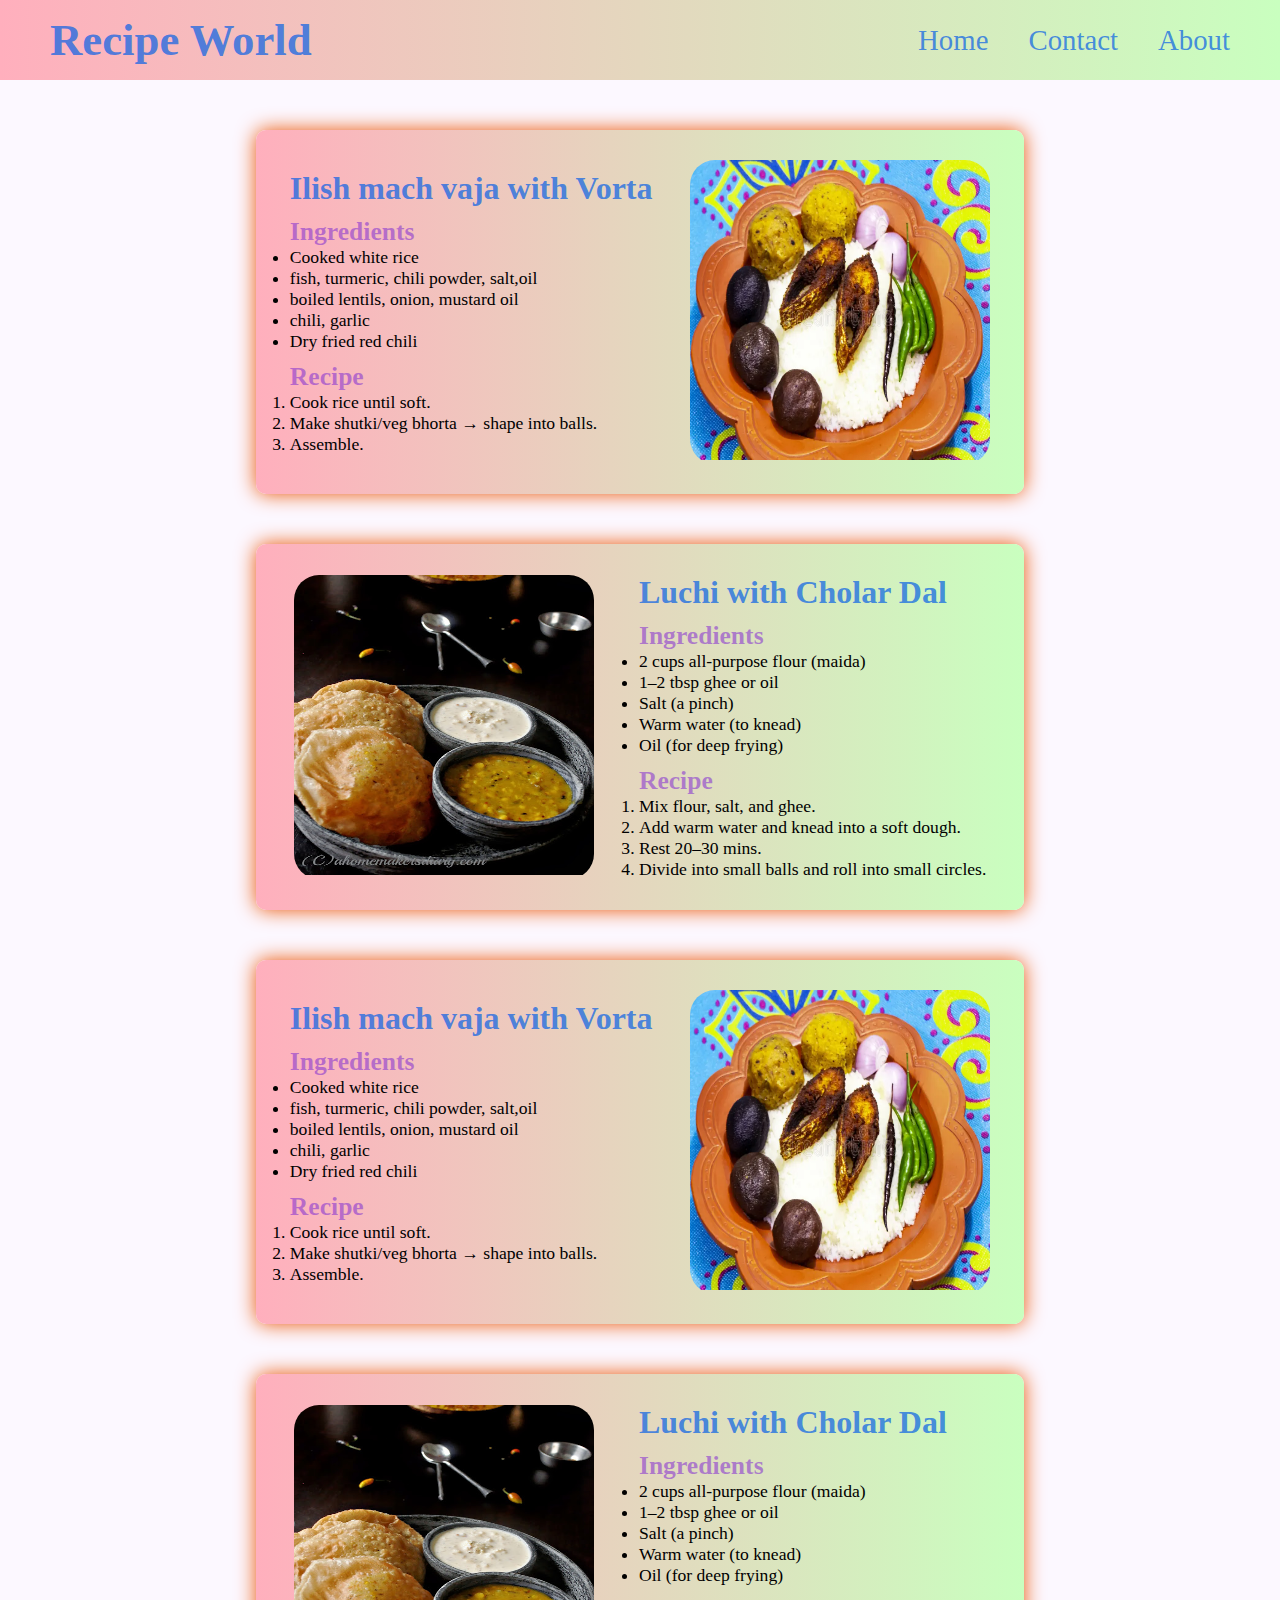
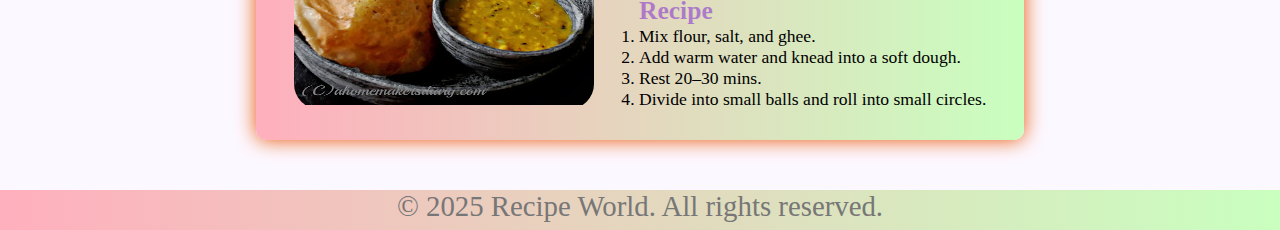
<file: Project 01/index.html>
<!DOCTYPE html>
<html lang="en">
  <head>
    <meta charset="UTF-8" />
    <meta name="viewport" content="width=device-width, initial-scale=1.0" />
    <title>Recipe World</title>
    <link rel="stylesheet" href="styles.css" />
  </head>
  <body>
    <div class="container">
      <header>
        <div class="navContainer">
          <nav>
            <ul id="navList">
              <li id="navLogo">Recipe World</li>
              <li id="navItems">
                <a href="#">Home</a>
                <a href="#">Contact</a>
                <a href="#">About</a>
              </li>
            </ul>
          </nav>
        </div>
      </header>

      <main>
        <div class="contentBox">
          <!-- Item1 -->
          <section>
            <div class="item">
              <div class="leftBox">
                <h2>Ilish mach vaja with Vorta</h2>
                <div>
                  <h3>Ingredients</h3>
                    
                  <ul class="ingBox">
                    <li>Cooked white rice</li>
                    <li>
                     fish, turmeric, chili powder, salt,oil
                    </li>
                    <li>
                      boiled lentils, onion, mustard oil
                    </li>
                    <li>
                     chili, garlic
                    </li>
                
                    <li>Dry fried red chili</li>
                  </ul>
                </div>
                <div>
                    <h3>Recipe</h3>
                    
                    <ol class="recipeBox">
                        <li>Cook rice until soft.</li>
                        <li>Make shutki/veg bhorta → shape into balls.</li>
                        <li>Assemble.</li>
                    </ol>
                </div>
              </div>
              <div class="rightBox">
                <img src="./ilish.webp" alt="">
                <div class="overlay">
                    <span>Click here to Buy.</span>
                </div>
              </div>
            </div>
          </section>
           <!-- Item2 -->
          <section>
            <div class="item">
                <div class="rightBox">
                <img src="./luchi.jpg" alt="">
                <div class="overlay">
                    <span>Click here to Buy.</span>
                </div>
              </div>
              <div class="leftBox">
                <h2>Luchi with Cholar Dal</h2>
                <div>
                  <h3>Ingredients</h3>
                    
                  <ul class="ingBox">
                    <li> 2 cups all-purpose flour (maida)</li>
                    <li> 1–2 tbsp ghee or oil </li>
                    <li> Salt (a pinch)</li>
                    <li>
                     Warm water (to knead)
                    </li>
                    <li>Oil (for deep frying)</li>
                  </ul>
                </div>
                <div>
                    <h3>Recipe</h3>
                    
                    <ol class="recipeBox">
                        <li> Mix flour, salt, and ghee.</li>
                        <li>Add warm water and knead into a soft dough.</li>
                        <li>Rest 20–30 mins.</li>
                        <li>Divide into small balls and roll into small circles.</li>
                    </ol>
                </div>
              </div>
              
            </div>
          </section>
          <!-- Item3 -->
          <section>
            <div class="item">
              <div class="leftBox">
                <h2>Ilish mach vaja with Vorta</h2>
                <div>
                  <h3>Ingredients</h3>
                    
                  <ul class="ingBox">
                    <li>Cooked white rice</li>
                    <li>
                     fish, turmeric, chili powder, salt,oil
                    </li>
                    <li>
                      boiled lentils, onion, mustard oil
                    </li>
                    <li>
                     chili, garlic
                    </li>
                
                    <li>Dry fried red chili</li>
                  </ul>
                </div>
                <div>
                    <h3>Recipe</h3>
                    
                    <ol class="recipeBox">
                        <li>Cook rice until soft.</li>
                        <li>Make shutki/veg bhorta → shape into balls.</li>
                        <li>Assemble.</li>
                    </ol>
                </div>
              </div>
              <div class="rightBox">
                <img src="./ilish.webp" alt="">
                <div class="overlay">
                    <span>Click here to Buy.</span>
                </div>
              </div>
            </div>
          </section>
           <!-- Item4 -->
          <section>
            <div class="item">
                <div class="rightBox">
                <img src="./luchi.jpg" alt="">
                <div class="overlay">
                    <span>Click here to Buy.</span>
                </div>
              </div>
              <div class="leftBox">
                <h2>Luchi with Cholar Dal</h2>
                <div>
                  <h3>Ingredients</h3>
                    
                  <ul class="ingBox">
                    <li> 2 cups all-purpose flour (maida)</li>
                    <li> 1–2 tbsp ghee or oil </li>
                    <li> Salt (a pinch)</li>
                    <li>
                     Warm water (to knead)
                    </li>
                    <li>Oil (for deep frying)</li>
                  </ul>
                </div>
                <div>
                    <h3>Recipe</h3>
                    
                    <ol class="recipeBox">
                        <li> Mix flour, salt, and ghee.</li>
                        <li>Add warm water and knead into a soft dough.</li>
                        <li>Rest 20–30 mins.</li>
                        <li>Divide into small balls and roll into small circles.</li>
                    </ol>
                </div>
              </div>
              
            </div>
          </section>
        </div>
      </main>

      <footer>
        <div class="footerBox">
          <p>© 2025 Recipe World. All rights reserved.</p>
        </div>
      </footer>
    </div>
  </body>
</html>
</file>
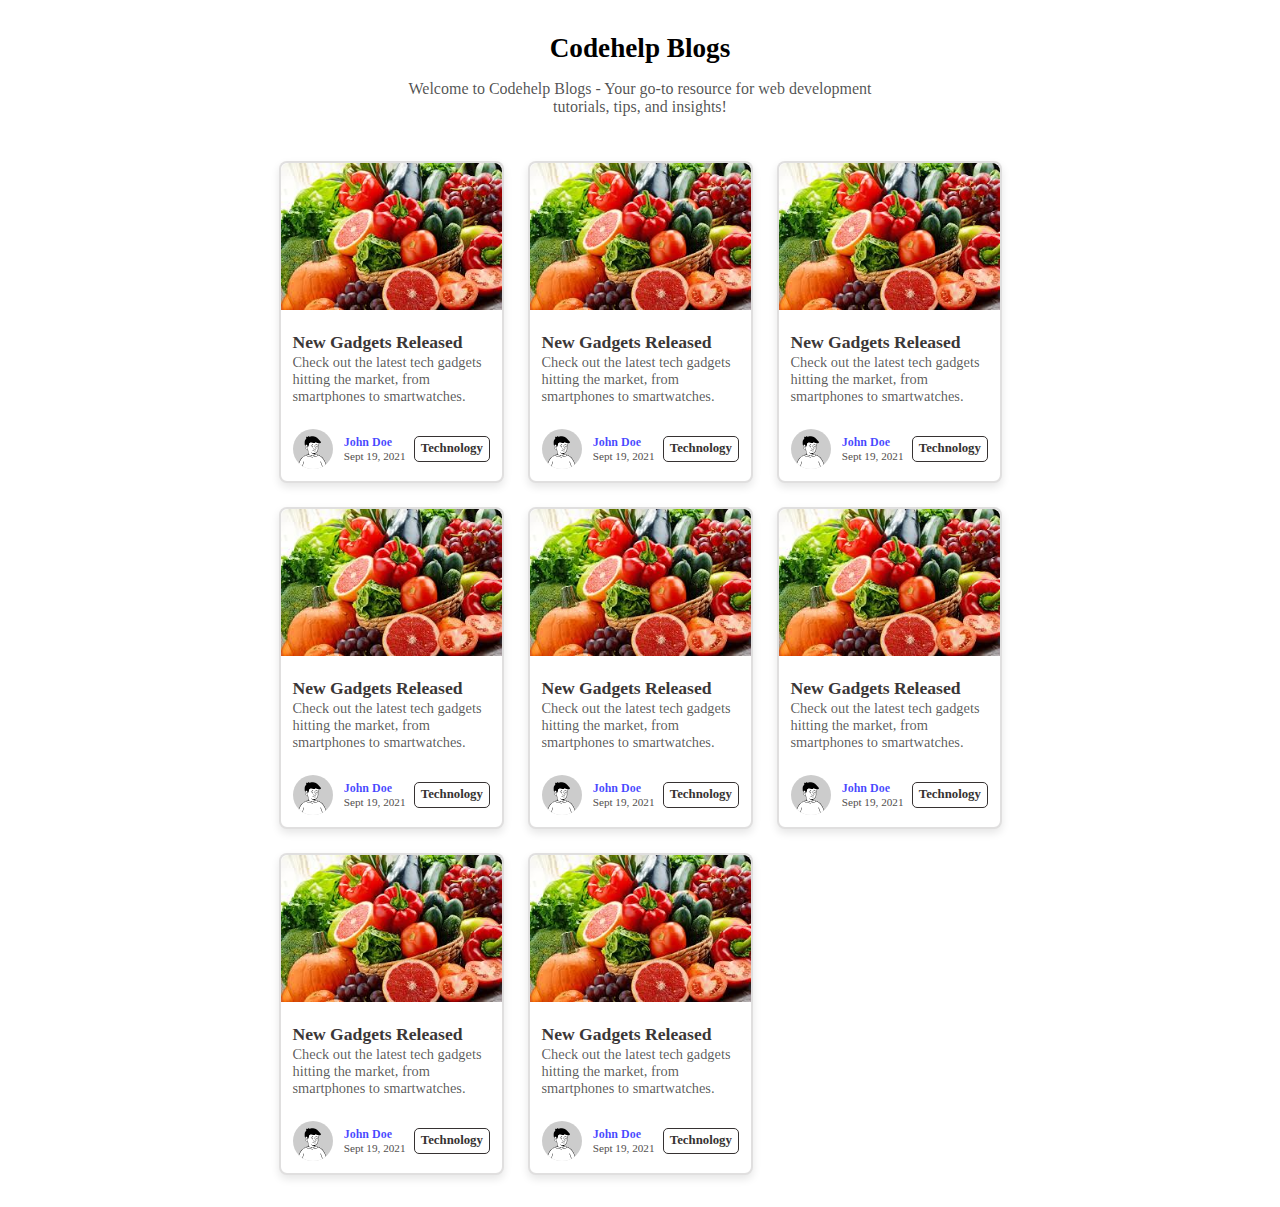
<file: Project 03/index.html>
<!DOCTYPE html>
<html lang="en">
  <head>
    <meta charset="UTF-8" />
    <meta name="viewport" content="width=device-width, initial-scale=1.0" />
    <title>Codehelp Blogs</title>
    <link rel="stylesheet" href="style.css" />
  </head>
  <body class="body_container">
    <div class="container">
      <header class="header_container">
        <h1 class="header_title">Codehelp Blogs</h1>
        <p class="header_desc">
          Welcome to Codehelp Blogs - Your go-to resource for web development
          tutorials, tips, and insights!
        </p>
      </header>

      <main class="main_container">
        <!-- Card-01 starts here -->
        <div class="card_container">
          <a href="#" class="card_image_container">
            <img
              src="./images/card-01_img.jfif"
              alt="Card-01 image"
              class="card_image"
              loading="lazy"
            />
          </a>
          <div class="card_title_container">
            <a href="#">
              <h2 class="card_title">New Gadgets Released</h2>
            </a>
            <p class="card_desc">
              Check out the latest tech gadgets hitting the market, from
              smartphones to smartwatches.
            </p>
          </div>
          <div class="card_footer_container">
            <div class="author_container">
                <div class="author_avatar_container">
                    <img src="./images/avatar.svg"
                     alt="Avatar 1"
                     class="author_avatar"
                     loading="lazy">
                </div>
                <div class="author_info_container">
                    <span class="author_name">John Doe</span>
                    <span class="author_date">Sept 19, 2021</span>
                </div>
            </div>
            <div class="card_tag_container">
                <span>Technology</span>
            </div>
          </div>
        </div>
        <!-- Card-01 ends here -->
        <!-- Card-02 starts here -->
        <div class="card_container">
          <a href="#" class="card_image_container">
            <img
              src="./images/card-01_img.jfif"
              alt="Card-01 image"
              class="card_image"
              loading="lazy"
            />
          </a>
          <div class="card_title_container">
            <a href="#">
              <h2 class="card_title">New Gadgets Released</h2>
            </a>
            <p class="card_desc">
              Check out the latest tech gadgets hitting the market, from
              smartphones to smartwatches.
            </p>
          </div>
          <div class="card_footer_container">
            <div class="author_container">
                <div class="author_avatar_container">
                    <img src="./images/avatar.svg"
                     alt="Avatar 1"
                     class="author_avatar"
                     loading="lazy">
                </div>
                <div class="author_info_container">
                    <span class="author_name">John Doe</span>
                    <span class="author_date">Sept 19, 2021</span>
                </div>
            </div>
            <div class="card_tag_container">
                <span>Technology</span>
            </div>
          </div>
        </div>
        <!-- Card-02 ends here -->
        <!-- Card-03 starts here -->
        <div class="card_container">
          <a href="#" class="card_image_container">
            <img
              src="./images/card-01_img.jfif"
              alt="Card-01 image"
              class="card_image"
              loading="lazy"
            />
          </a>
          <div class="card_title_container">
            <a href="#">
              <h2 class="card_title">New Gadgets Released</h2>
            </a>
            <p class="card_desc">
              Check out the latest tech gadgets hitting the market, from
              smartphones to smartwatches.
            </p>
          </div>
          <div class="card_footer_container">
            <div class="author_container">
                <div class="author_avatar_container">
                    <img src="./images/avatar.svg"
                     alt="Avatar 1"
                     class="author_avatar"
                     loading="lazy">
                </div>
                <div class="author_info_container">
                    <span class="author_name">John Doe</span>
                    <span class="author_date">Sept 19, 2021</span>
                </div>
            </div>
            <div class="card_tag_container">
                <span>Technology</span>
            </div>
          </div>
        </div>
        <!-- Card-03 ends here -->
        <!-- Card-04 starts here -->
        <div class="card_container">
          <a href="#" class="card_image_container">
            <img
              src="./images/card-01_img.jfif"
              alt="Card-01 image"
              class="card_image"
              loading="lazy"
            />
          </a>
          <div class="card_title_container">
            <a href="#">
              <h2 class="card_title">New Gadgets Released</h2>
            </a>
            <p class="card_desc">
              Check out the latest tech gadgets hitting the market, from
              smartphones to smartwatches.
            </p>
          </div>
          <div class="card_footer_container">
            <div class="author_container">
                <div class="author_avatar_container">
                    <img src="./images/avatar.svg"
                     alt="Avatar 1"
                     class="author_avatar"
                     loading="lazy">
                </div>
                <div class="author_info_container">
                    <span class="author_name">John Doe</span>
                    <span class="author_date">Sept 19, 2021</span>
                </div>
            </div>
            <div class="card_tag_container">
                <span>Technology</span>
            </div>
          </div>
        </div>
        <!-- Card-04 ends here -->
        <!-- Card-05 starts here -->
        <div class="card_container">
          <a href="#" class="card_image_container">
            <img
              src="./images/card-01_img.jfif"
              alt="Card-01 image"
              class="card_image"
              loading="lazy"
            />
          </a>
          <div class="card_title_container">
            <a href="#">
              <h2 class="card_title">New Gadgets Released</h2>
            </a>
            <p class="card_desc">
              Check out the latest tech gadgets hitting the market, from
              smartphones to smartwatches.
            </p>
          </div>
          <div class="card_footer_container">
            <div class="author_container">
                <div class="author_avatar_container">
                    <img src="./images/avatar.svg"
                     alt="Avatar 1"
                     class="author_avatar"
                     loading="lazy">
                </div>
                <div class="author_info_container">
                    <span class="author_name">John Doe</span>
                    <span class="author_date">Sept 19, 2021</span>
                </div>
            </div>
            <div class="card_tag_container">
                <span>Technology</span>
            </div>
          </div>
        </div>
        <!-- Card-05 ends here -->
        <!-- Card-06 starts here -->
        <div class="card_container">
          <a href="#" class="card_image_container">
            <img
              src="./images/card-01_img.jfif"
              alt="Card-01 image"
              class="card_image"
              loading="lazy"
            />
          </a>
          <div class="card_title_container">
            <a href="#">
              <h2 class="card_title">New Gadgets Released</h2>
            </a>
            <p class="card_desc">
              Check out the latest tech gadgets hitting the market, from
              smartphones to smartwatches.
            </p>
          </div>
          <div class="card_footer_container">
            <div class="author_container">
                <div class="author_avatar_container">
                    <img src="./images/avatar.svg"
                     alt="Avatar 1"
                     class="author_avatar"
                     loading="lazy">
                </div>
                <div class="author_info_container">
                    <span class="author_name">John Doe</span>
                    <span class="author_date">Sept 19, 2021</span>
                </div>
            </div>
            <div class="card_tag_container">
                <span>Technology</span>
            </div>
          </div>
        </div>
        <!-- Card-06 ends here -->
        <!-- Card-07 starts here -->
        <div class="card_container">
          <a href="#" class="card_image_container">
            <img
              src="./images/card-01_img.jfif"
              alt="Card-01 image"
              class="card_image"
              loading="lazy"
            />
          </a>
          <div class="card_title_container">
            <a href="#">
              <h2 class="card_title">New Gadgets Released</h2>
            </a>
            <p class="card_desc">
              Check out the latest tech gadgets hitting the market, from
              smartphones to smartwatches.
            </p>
          </div>
          <div class="card_footer_container">
            <div class="author_container">
                <div class="author_avatar_container">
                    <img src="./images/avatar.svg"
                     alt="Avatar 1"
                     class="author_avatar"
                     loading="lazy">
                </div>
                <div class="author_info_container">
                    <span class="author_name">John Doe</span>
                    <span class="author_date">Sept 19, 2021</span>
                </div>
            </div>
            <div class="card_tag_container">
                <span>Technology</span>
            </div>
          </div>
        </div>
        <!-- Card-07 ends here -->
        <!-- Card-08 starts here -->
        <div class="card_container">
          <a href="#" class="card_image_container">
            <img
              src="./images/card-01_img.jfif"
              alt="Card-01 image"
              class="card_image"
              loading="lazy"
            />
          </a>
          <div class="card_title_container">
            <a href="#">
              <h2 class="card_title">New Gadgets Released</h2>
            </a>
            <p class="card_desc">
              Check out the latest tech gadgets hitting the market, from
              smartphones to smartwatches.
            </p>
          </div>
          <div class="card_footer_container">
            <div class="author_container">
                <div class="author_avatar_container">
                    <img src="./images/avatar.svg"
                     alt="Avatar 1"
                     class="author_avatar"
                     loading="lazy">
                </div>
                <div class="author_info_container">
                    <span class="author_name">John Doe</span>
                    <span class="author_date">Sept 19, 2021</span>
                </div>
            </div>
            <div class="card_tag_container">
                <span>Technology</span>
            </div>
          </div>
        </div>
        <!-- Card-08 ends here -->
      </main>
    </div>
  </body>
</html>

<!-- 
https://api.dicebear.com/7.x/notionists/svg?seed=John?size=64
https://source.unsplash.com/random/600×400?healthy -->
</file>
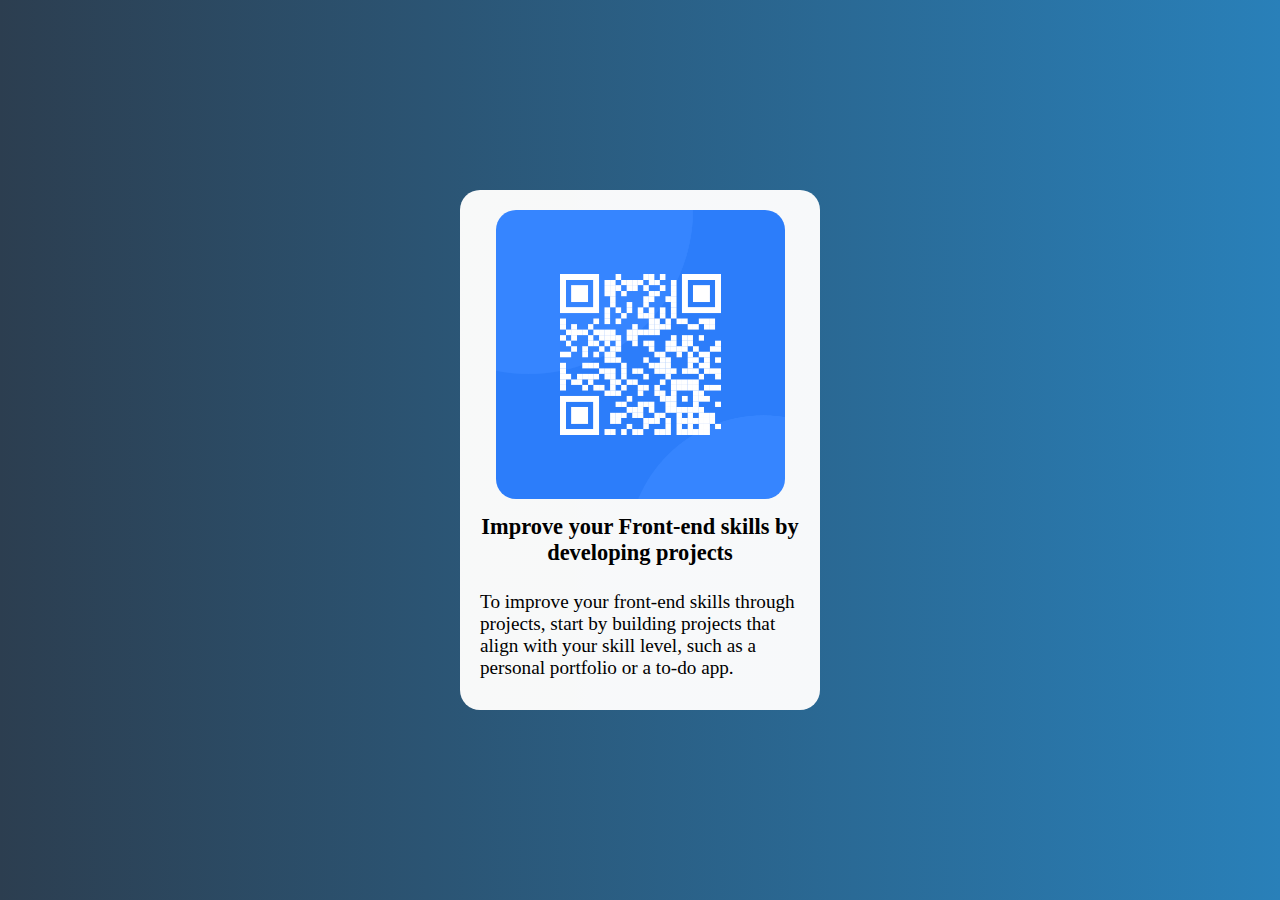
<file: Project 02/card1.html>
<!DOCTYPE html>
<html lang="en">
  <head>
    <meta charset="UTF-8" />
    <meta name="viewport" content="width=device-width, initial-scale=1.0" />
    <title>Card-01</title>
    <style>
      * {
        margin: 0;
        padding: 0;
        box-sizing: border-box;
      }
      .container {
        height: 100vh;
        width: 100vw;
        display: flex;
        justify-content: center;
        align-items: center;
        background: #2980b9;
        background: -webkit-linear-gradient(to right, #2c3e50, #2980b9);
        background: linear-gradient(to right, #2c3e50, #2980b9);
      }

      .card {
        height: 520px;
        width: 360px;
        background-color: rgba(252, 252, 252, 0.982);
        border-radius: 20px;

        display: flex;
        flex-direction: column;
        align-items: center;
        gap: 15px;
        padding: 10px;
      }

      .card img {
        width: 85%;
        border-radius: 20px;
        margin-top: 10px;
      }

      .card h2 {
        text-align: center;
        font-size: 1.4rem;
      }

      .card p {
        font-size: 1.2rem;
        padding: 10px;
      }
    </style>
  </head>
  <body>
    <div class="container">
      <div class="card">
        <img src="./images/qrcode.png" alt="" />
        <h2>Improve your Front-end skills by developing projects</h2>
        <p>
          To improve your front-end skills through projects, start by building
          projects that align with your skill level, such as a personal
          portfolio or a to-do app.
        </p>
      </div>
    </div>
  </body>
</html>
</file>
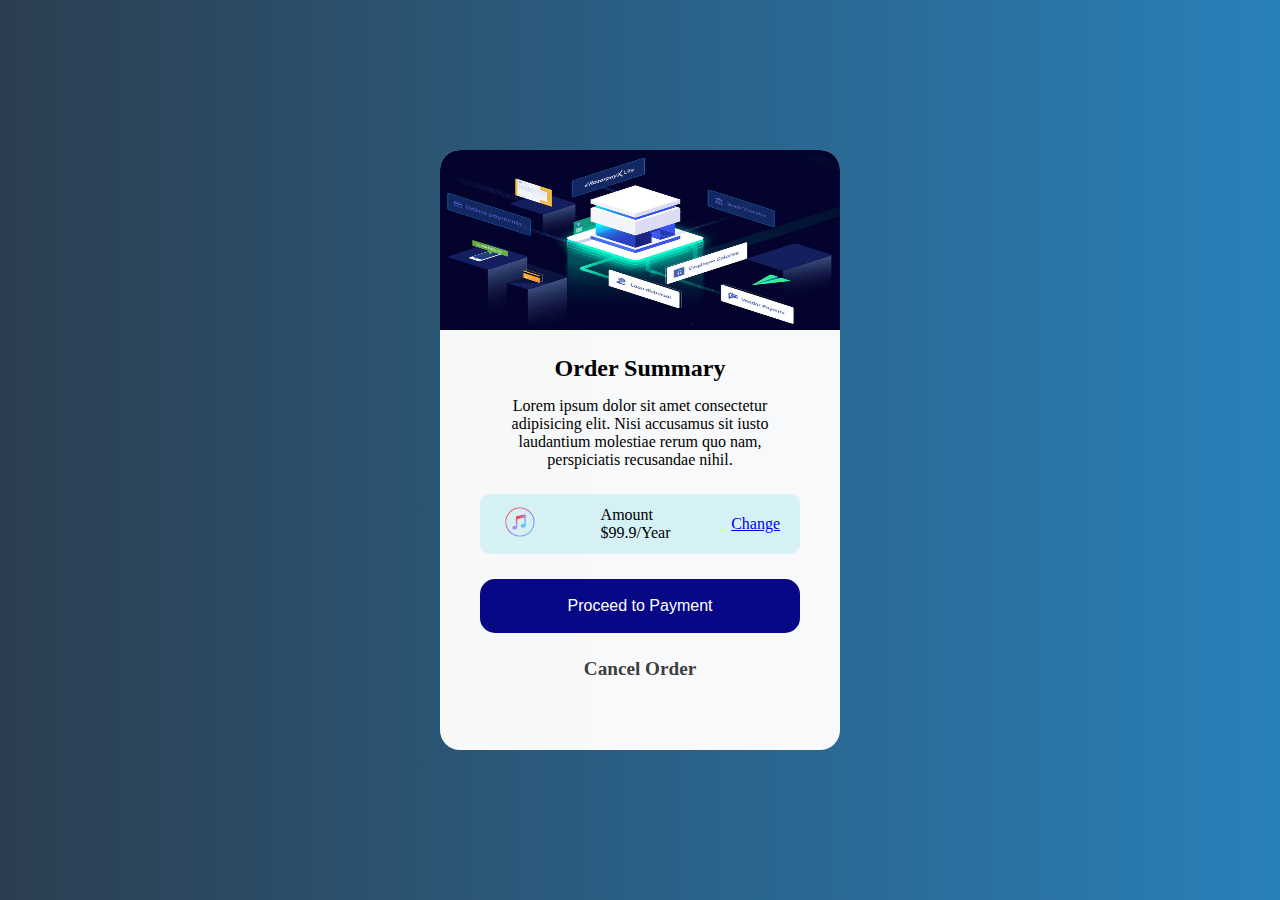
<file: Project 02/card2.html>
<!DOCTYPE html>
<html lang="en">
  <head>
    <meta charset="UTF-8" />
    <meta name="viewport" content="width=device-width, initial-scale=1.0" />
    <title>Card-02</title>
    <style>
      * {
        margin: 0;
        padding: 0;
        box-sizing: border-box;
      }

      .container {
        height: 100vh;
        width: 100vw;
        display: flex;
        justify-content: center;
        align-items: center;
        background: #2980b9;
        background: -webkit-linear-gradient(to right, #2c3e50, #2980b9);
        background: linear-gradient(to right, #2c3e50, #2980b9);
      }

      .card {
        height: 600px;
        width: 400px;
        background-color: rgba(252, 252, 252, 0.982);
        border-radius: 20px;

        display: flex;
        flex-direction: column;
        align-items: center;
        gap: 25px;
      }

      .card img {
        width: 100%;
        height: 30%;
        border-top-left-radius: 20px;
        border-top-right-radius: 20px;
      }

      .textBox {
        display: flex;
        flex-direction: column;
        align-items: center;
        gap: 15px;
        width: 70%;
        text-align: center;
      }

      .amountBox {
        width: 80%;
        height: 10%;
        background-color: rgba(70, 209, 224, 0.196);
        border-radius: 10px;
        display: flex;
        justify-content: space-between;
        align-items: center;
        padding-left: 20px;
        padding-right: 20px;
      }

      .leftBox {
        /* width: fit-content; */
        height: 100%;
        display: flex;
        align-items: center;
        gap: 15px;
      }

      .imgBox img{
        width: 40px;
        height: 40px;
      }

      #paymentButton {
        width: 80%;
        height: 9%;
        border: none;
        border-radius: 15px;
        background-color: rgb(8, 8, 134);
        color: white;
        font-size: 1rem;
        box-shadow: rgb(38, 57, 77) 0px 20px 30pxpx;
      }

      #cancelBox a {
        text-decoration: none;
        color: rgba(37, 36, 36, 0.897);
        font-weight: bold;
        font-size:larger;
      }
    </style>
  </head>
  <body>
    <div class="container">
      <div class="card">
        <img src="./images/icon.jpg" alt="" />
        <div class="textBox">
          <h2>Order Summary</h2>
          <p>
            Lorem ipsum dolor sit amet consectetur adipisicing elit. Nisi
            accusamus sit iusto laudantium molestiae rerum quo nam, perspiciatis
            recusandae nihil.
          </p>
        </div>
        <div class="amountBox">
            <div class="leftBox">
                <div class="imgBox">
                    <img src="./images/music.png" alt="">
                </div>

            </div>
            <div id="textAmountBox">
                <p>Amount</p>
                <p>$99.9/Year</p>
            </div>
            <div class="rightBox">
                <a href="#">Change</a>
            </div>
        </div>
        <button id="paymentButton">Proceed to Payment</button>
        <div id="cancelBox">
            <a href="#">Cancel Order</a>
        </div>
      </div>
    </div>
  </body>
</html>
</file>
<file: Project 01/styles.css>
* {
  margin: 0;
  padding: 0;
  box-sizing: border-box;
}

.container {
  background-color: #fcf8ff;
}

.navContainer {
  height: 80px;
  background: #C9FFBF;
  background: linear-gradient(to right, #FFAFBD, #C9FFBF);
  display: flex;
  justify-content: center;
  align-items: center;
}

nav {
  width: 100%;
}

#navList {
  list-style: none;
  font-size: 1.8rem;
  margin-left: 50px;
  margin-right: 50px;
  display: flex;
  justify-content: space-between;
  align-items: center;
}

#navLogo {
  font-size: 2.8rem;
  color: rgba(7, 96, 230, 0.712);
  font-weight: bold;
}

a {
  text-decoration: none;
  color: rgba(7, 96, 230, 0.712);
}

#navItems {
  display: flex;
  gap: 40px;
}

.footerBox{
    background: #C9FFBF;
  background: linear-gradient(to right, #FFAFBD, #C9FFBF);
}

.footerBox p{
    text-align: center;
    font-size: 1.8rem;
    color: #777;
    min-height: 40px;
}

.contentBox{
    width: 60%;
    margin: auto;
    margin-top: 50px;
    margin-bottom: 50px;
}


.item{
    display: flex;
    gap: 30px;
    justify-content: space-around;
    align-items: center;
     background: #C9FFBF;
  background: linear-gradient(to right, #FFAFBD, #C9FFBF);
    padding: 30px;
    border-radius: 10px;
    margin-bottom: 50px;
    box-shadow: 0px 0px 20px rgb(235, 85, 5);
}


img{
    width: 300px;
    height: 300px;
    transition: all 0.6s linear;
}

.rightBox:hover{
    transform: scale(1.1);
}

.leftBox{
    display: flex;
    flex-direction: column;
    gap: 10px;
}

.leftBox h2{
    font-size: 2rem;
    color: rgba(7, 96, 230, 0.712);
}

.leftBox h3{
    font-size: 1.6rem;
    color: rgba(138, 56, 209, 0.592);
}
.rightBox{
    position: relative;
    overflow: hidden;
    transition: all 0.6s linear;
    border-radius: 25px;
}
.ingBox{
    font-size:1.1rem;
}
.recipeBox{
    font-size:1.1rem;
}

.rightBox .overlay{
    position: absolute;
    top: 0;
    left: 0;
    width: 100%;
    height: 100%;
    border-radius: 25px;
    background-color: rgba(0, 0, 0, 0.6);
    display: flex;
    justify-content: center;
    align-items: center;
    opacity: 0;
    transition: all 0.6s linear 0s;
}

.rightBox:hover .overlay{
    opacity: 1;
}
.rightBox .overlay span{
    color: white;
    font-size: 1.5rem;
}
</file>
<file: Project 03/style.css>
*{
    margin: 0;
    padding: 0;
    box-sizing: border-box;
}

body{
    height: 100%;
    width: 100%;
}

.container{
    max-width: 75vw;
    margin: 0 auto;
    padding: 2rem 1rem;
    /* background-color: aqua; */
}

a{
    text-decoration: none;
}

.header_container{
    margin-bottom: 2.8rem;
}

.header_title{
    font-size: 1.7rem;
    font-weight: 700;
    text-align: center;
    line-height: 2rem;
    margin-bottom: 1rem;
}

.header_desc{
    max-width: 464px;
    margin: 0 auto;
    text-align: center;
    color:rgba(0, 0, 0, 0.694);
}

.main_container{
    display: grid;
    gap: 1.5rem;
    /* grid-template-columns: repeat(1, 1fr); */
    grid-template-columns: repeat(auto-fit, minmax(180px,225px));
    justify-content: center;
}

.card_container{
    border: 2px solid rgba(142, 135, 135, 0.272);
    /* padding: 1rem; */
    border-radius: 8px;
    display: flex;
    flex-direction: column;
    /* overflow: hidden; */
    box-shadow: 0 4px 8px rgba(0, 0, 0, 0.1);
    background-color: #ffffff;
}

.card_image_container{
    width: 100%;
    height: 100%;
    margin-bottom: 0.5rem;
}

.card_image{
    width: 100%;
     border-top-left-radius: 8px;
    border-top-right-radius: 8px;
}

.card_title_container{
    display: flex;
    flex-direction: column;
    padding: 0.75rem;
}

.card_container:hover .card_image{
    transform: scale(1.075);
    transition-duration: 0.5s;
    /* border-top-left-radius: 8px;
    border-top-right-radius: 8px; */
}

.card_title{
    font-size: 1.1rem;
    font-weight: 700;
    line-height: 1rem;
    margin-bottom: 0.25rem;
    color: rgb(59, 55, 55);
}

.card_title_container a:hover .card_title{
    color: rgba(0, 0, 255, 0.859);
    transition-duration: 0.3s;
}

.card_desc{
    font-size: 0.9rem;
    color: rgba(0, 0, 0, 0.664);
    /* line-height: 1.3rem; */
}

.card_footer_container{
    display: flex;
    justify-content: space-between;
    align-items: flex-end;
    padding: 0.75rem;
}

.author_container{
    display: flex;
    align-items: center;
    gap: 0.7rem;
}

.author_avatar_container{
    height: 2.5rem;
    width: 2.5rem;
    /* border: 1px solid rgb(64, 61, 61); */
    border-radius: 50%;
    overflow: hidden;
    background-color: rgba(128, 128, 128, 0.399);
}

.author_avatar_container img{
    width: 100%;
    height: 100%;
    /* object-fit: cover; */
}

.author_info_container{
    display: flex;
    flex-direction: column;
}

.author_name{
    font-size: 0.75rem;
    color:rgba(0, 0, 255, 0.722);
    font-weight: 600;
}

.author_date{
    font-size: 0.7rem;
    color:rgb(84, 79, 79);
}

.card_tag_container{
    font-size: 0.8rem;
    font-weight: 700;
    border: 1px solid rgb(54, 50, 50);
    padding: 0.3rem 0.35rem;
    border-radius: 5px;
    height: fit-content;
    align-self: center;
    color: rgb(54, 50, 50);
}

/* media queries */

/* @media (min-width: 650px) {
    .main_container{
        grid-template-columns: repeat(2, 1fr);
    }
}
@media (min-width: 1080px) {
    .main_container{
        grid-template-columns: repeat(3, 1fr);
    }
}
@media (min-width: 1340px) {
    .main_container{
        grid-template-columns: repeat(4, 1fr);
    }
} */
</file>
